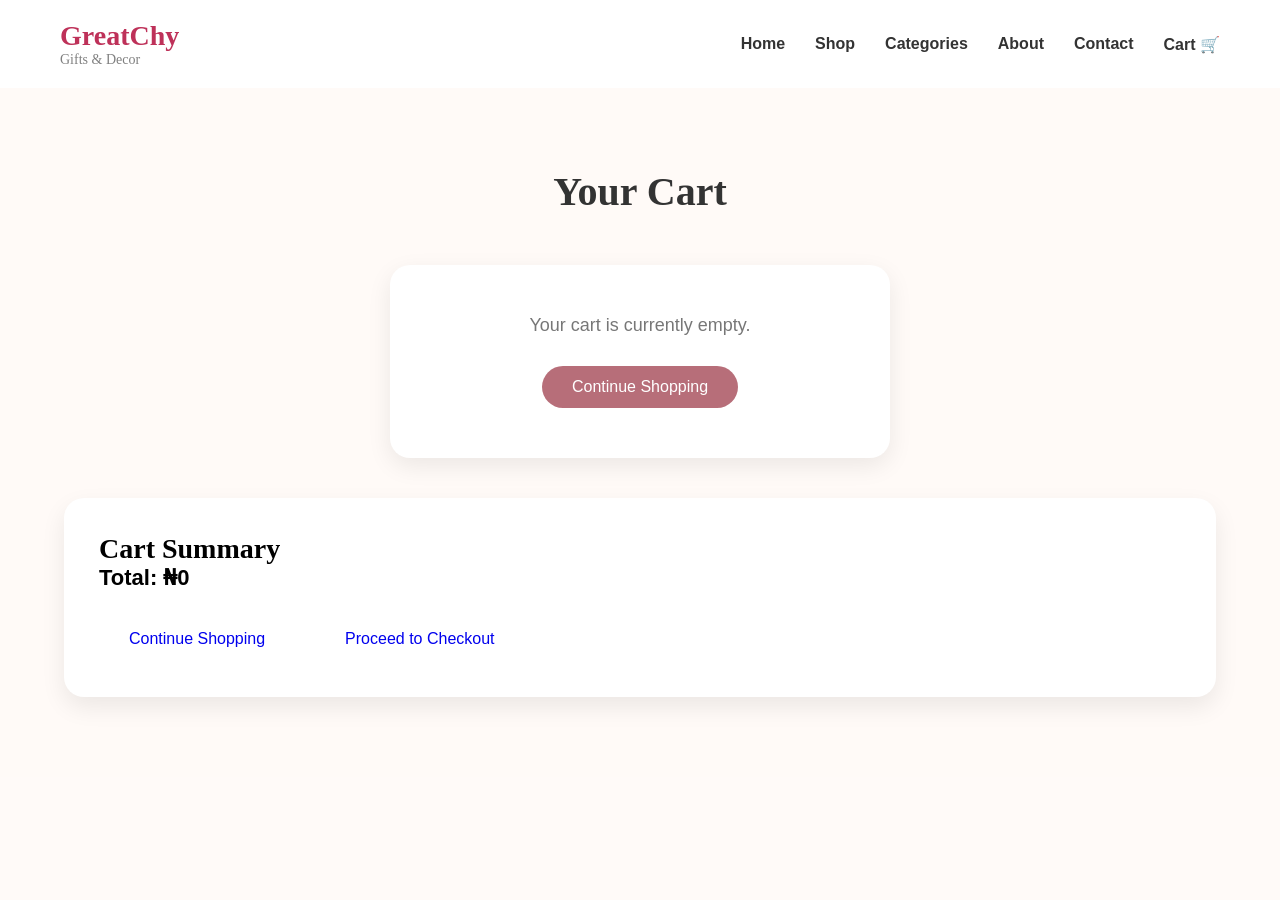
<file: cart.html>
<!DOCTYPE html>

<html lang="en">

<head>

    <meta charset="UTF-8">

    <meta
        name="viewport"
        content="width=device-width, initial-scale=1.0">

    <title>Your Cart | GreatChy Gifts & Decor</title>

    <link
        rel="stylesheet"
        href="css/style.css">

</head>


<body>


    <!-- NAVBAR -->

    <header>

        <nav class="navbar">

            <div class="logo">

                GreatChy

                <span>
                    Gifts & Decor
                </span>

            </div>


            <ul class="nav-links">

                <li>
                    <a href="index.html#home">
                        Home
                    </a>
                </li>

                <li>
                    <a href="index.html#shop">
                        Shop
                    </a>
                </li>

                <li>
                    <a href="index.html#categories">
                        Categories
                    </a>
                </li>

                <li>
                    <a href="index.html#about">
                        About
                    </a>
                </li>

                <li>
                    <a href="index.html#contact">
                        Contact
                    </a>
                </li>

                <li>
                    <a href="cart.html">
                        Cart 🛒
                    </a>
                </li>

            </ul>

        </nav>

    </header>


    <!-- CART SECTION -->

    <main>

        <section class="cart-section">

            <div class="container">

                <h2>
                    Your Cart
                </h2>


                <div id="cart-items">
                    <!-- Cart items loaded by cart.js -->
                </div>


                <!-- CART SUMMARY -->

                <div class="cart-summary">

                    <h3>
                        Cart Summary
                    </h3>


                    <p>

                        Total:

                        <span id="cart-total">
                            ₦0
                        </span>

                    </p>


                    <div class="cart-buttons">

                        <a
                            href="index.html#shop"
                            class="continue-btn">

                            Continue Shopping

                        </a>


                        <a
                            href="checkout.html"
                            class="checkout-btn">

                            Proceed to Checkout

                        </a>

                    </div>

                </div>

            </div>

        </section>

    </main>


    <!-- JAVASCRIPT -->

    <script src="js/cart.js"></script>


</body>

</html>
</file>
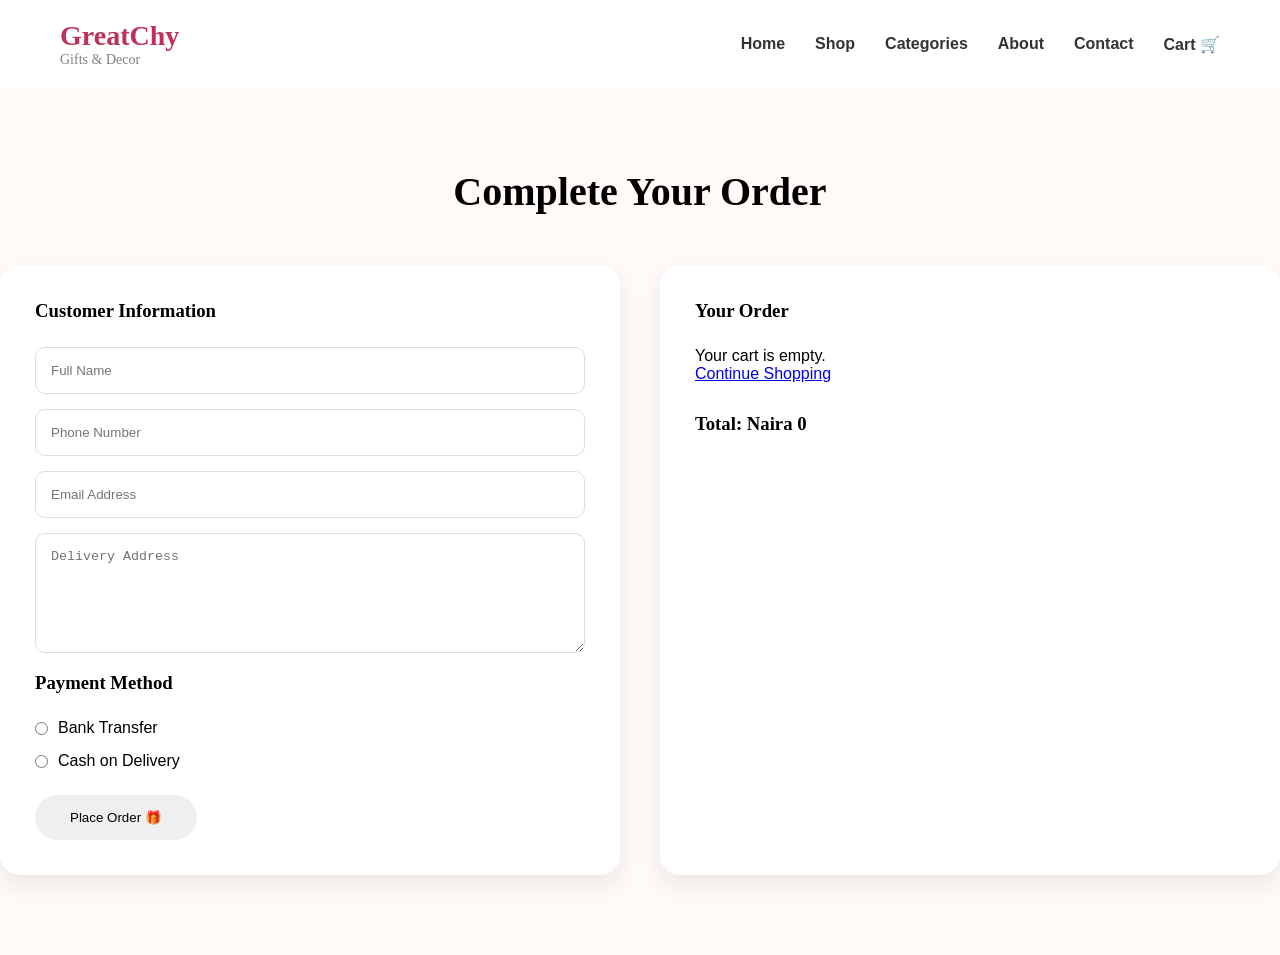
<file: checkout.html>
<!DOCTYPE html>

<html lang="en">

<head>

    <meta charset="UTF-8">

    <meta
        name="viewport"
        content="width=device-width, initial-scale=1.0">

    <title>Checkout | GreatChy Gifts & Decor</title>

    <link
        rel="stylesheet"
        href="css/style.css">

</head>


<body>


    <!-- NAVBAR -->

    <header>

        <nav class="navbar">

            <div class="logo">

                GreatChy

                <span>
                    Gifts & Decor
                </span>

            </div>


            <ul class="nav-links">

                <li>
                    <a href="index.html#home">
                        Home
                    </a>
                </li>

                <li>
                    <a href="index.html#shop">
                        Shop
                    </a>
                </li>

                <li>
                    <a href="index.html#categories">
                        Categories
                    </a>
                </li>

                <li>
                    <a href="index.html#about">
                        About
                    </a>
                </li>

                <li>
                    <a href="index.html#contact">
                        Contact
                    </a>
                </li>

                <li>
                    <a href="cart.html">
                        Cart 🛒
                    </a>
                </li>

            </ul>

        </nav>

    </header>


    <!-- CHECKOUT SECTION -->

    <main>

        <section class="checkout-section">

            <div class="container">

                <h2>
                    Complete Your Order
                </h2>


                <div class="checkout-container">


                    <!-- CUSTOMER DETAILS -->

                    <div class="checkout-form">

                        <h3>
                            Customer Information
                        </h3>


                        <form id="checkout-form">

                            <input
                                type="text"
                                name="fullName"
                                placeholder="Full Name"
                                required>


                            <input
                                type="tel"
                                name="phone"
                                placeholder="Phone Number"
                                required>


                            <input
                                type="email"
                                name="email"
                                placeholder="Email Address"
                                required>


                            <textarea
                                name="address"
                                placeholder="Delivery Address"
                                required></textarea>


                            <!-- PAYMENT METHOD -->

                            <h3>
                                Payment Method
                            </h3>


                            <div class="payment-options">


                                <label
                                    class="payment-option">

                                    <input
                                        type="radio"
                                        name="payment"
                                        value="Bank Transfer"
                                        required>

                                    <span>
                                        Bank Transfer
                                    </span>

                                </label>


                                <label
                                    class="payment-option">

                                    <input
                                        type="radio"
                                        name="payment"
                                        value="Cash on Delivery">

                                    <span>
                                        Cash on Delivery
                                    </span>

                                </label>


                            </div>


                            <button type="submit">

                                Place Order 🎁

                            </button>


                        </form>

                    </div>


                    <!-- ORDER SUMMARY -->

                    <div class="order-summary">

                        <h3>
                            Your Order
                        </h3>


                        <div id="checkout-items">
                            <!-- Cart items loaded by checkout.js -->
                        </div>


                        <div class="checkout-total">

                            <h3>

                                Total:

                                <span id="checkout-total">
                                    ₦0
                                </span>

                            </h3>

                        </div>

                    </div>

                </div>

            </div>

        </section>

    </main>


    <!-- JAVASCRIPT -->

    <script src="js/checkout.js"></script>


</body>

</html>
</file>
<file: css/style.css>
/*  RESET  */

* {
    margin: 0;
    padding: 0;
    box-sizing: border-box;
}


/*  BODY */

body {
    font-family: "Poppins", sans-serif;
    background-color: #fffaf8;
}


/*  NAVBAR */

.navbar {
    display: flex;
    justify-content: space-between;
    align-items: center;
    padding: 20px 60px;
    background: white;
    box-shadow: 0 2px 10px rgba(0, 0, 0, 0.08);
}

.logo {
    font-family: "Playfair Display", serif;
    font-size: 28px;
    font-weight: bold;
    color: #be3159;
}

.logo span {
    display: block;
    font-size: 14px;
    color: gray;
    font-weight: normal;
}

.nav-links {
    display: flex;
    list-style: none;
    gap: 30px;
}

.nav-links a {
    text-decoration: none;
    color: #333;
    font-weight: 600;
    transition: 0.3s;
}

.nav-links a:hover {
    color: #c86b85;
}


/* HERO SECTION  */

.hero {
    display: flex;
    justify-content: space-between;
    align-items: center;
    padding: 80px 60px;
    gap: 60px;
}

.hero-text {
    flex: 1;
}

.hero-text h1 {
    font-family: "Playfair Display", serif;
    font-size: 58px;
    color: #333;
    line-height: 1.2;
    margin-bottom: 20px;
}

.hero-text p {
    font-size: 20px;
    color: #666;
    line-height: 1.8;
    margin-bottom: 35px;
}

.hero-buttons {
    display: flex;
    gap: 20px;
}

.btn-primary {
    background: #c86b85;
    color: white;
    padding: 15px 30px;
    text-decoration: none;
    border-radius: 50px;
    transition: 0.3s;
}

.btn-primary:hover {
    background: #b45d76;
}

.btn-secondary {
    border: 2px solid #c86b85;
    color: #c86b85;
    padding: 15px 30px;
    text-decoration: none;
    border-radius: 50px;
    transition: 0.3s;
}

.btn-secondary:hover {
    background: #c86b85;
    color: white;
}

.hero-image {
    flex: 1;
}

.hero-image img {
    width: 100%;
    max-width: 400px;
    height: auto;
    display: block;
    margin: 0 auto;
    border-radius: 20px;
    box-shadow: 0 10px 30px rgba(0, 0, 0, 0.08);
}


/* SHOP BY CATEGORY  */

.categories {
    padding: 80px 0;
    background-color: #fffaf7;
}

.categories h2 {
    text-align: center;
    font-family: "Playfair Display", serif;
    font-size: 36px;
    color: #333;
    margin-bottom: 10px;
}

.category-subtitle {
    text-align: center;
    color: #777;
    font-size: 16px;
    max-width: 650px;
    margin: 0 auto 45px;
    line-height: 1.7;
}

.category-grid {
    display: grid;
    grid-template-columns: repeat(4, 1fr);
    gap: 25px;
}

.category-card {
    background-color: white;
    border-radius: 20px;
    overflow: hidden;
    box-shadow: 0 8px 25px rgba(0, 0, 0, 0.08);
    transition: transform 0.3s ease, box-shadow 0.3s ease;
    cursor: pointer;
}

.category-card:hover {
    transform: translateY(-8px);
    box-shadow: 0 15px 35px rgba(0, 0, 0, 0.12);
}

.category-card img {
    width: 100%;
    height: 230px;
    object-fit: cover;
    display: block;
    transition: transform 0.4s ease;
}

.category-card:hover img {
    transform: scale(1.05);
}

.category-card h3 {
    font-size: 20px;
    font-weight: 600;
    color: #333;
    padding: 20px;
    margin: 0;
    transition: color 0.3s ease;
}

.category-card:hover h3 {
    color: #d63384;
}


/* FEATURED PRODUCTS SECTION */

.featured-products {
    padding: 80px 0;
    background-color: #fffaf7;
}

.featured-products h2 {
    text-align: center;
    font-size: 36px;
    color: #333;
    margin-bottom: 10px;
}

.featured-subtitle {
    text-align: center;
    color: #777;
    font-size: 16px;
    margin-bottom: 45px;
}

.product-grid {
    display: grid;
    grid-template-columns: repeat(4, 1fr);
    gap: 25px;
}

.product-card {
    background-color: white;
    border-radius: 18px;
    overflow: hidden;
    box-shadow: 0 8px 25px rgba(0, 0, 0, 0.08);
    transition: transform 0.3s ease, box-shadow 0.3s ease;
}

.product-card:hover {
    transform: translateY(-8px);
    box-shadow: 0 15px 35px rgba(0, 0, 0, 0.12);
}

.product-card img {
    width: 100%;
    height: 250px;
    object-fit: cover;
}

.product-info {
    padding: 20px;
}

.product-info h3 {
    font-size: 20px;
    color: #333;
    margin-bottom: 10px;
}

.stars {
    color: #d4af37;
    font-size: 18px;
    margin-bottom: 12px;
}

.price {
    font-size: 18px;
    font-weight: bold;
    color: #b76e79;
    margin-bottom: 18px;
}

.view-btn {
    display: inline-block;
    padding: 10px 22px;
    background-color: #b76e79;
    color: white;
    text-decoration: none;
    border-radius: 25px;
    transition: all 0.3s ease;
}

.view-btn:hover {
    background-color: #8f4f59;
    transform: scale(1.05);
}


/* SHOP FILTER BUTTONS */

.shop-filters {
    display: flex;
    justify-content: center;
    align-items: center;
    flex-wrap: wrap;
    gap: 12px;
    margin-bottom: 45px;
}

.shop-filters .view-btn {
    border: none;
    cursor: pointer;
    font-family: "Poppins", sans-serif;
    font-size: 14px;
}


/* PRODUCT MODAL */

.modal {
    display: none;
    position: fixed;
    z-index: 1000;
    left: 0;
    top: 0;
    width: 100%;
    height: 100%;
    background: rgba(0, 0, 0, 0.5);
    justify-content: center;
    align-items: center;
}

.modal-content {
    background: white;
    width: 400px;
    padding: 30px;
    border-radius: 20px;
    text-align: center;
    position: relative;
}

.modal-content img {
    width: 100%;
    height: 250px;
    object-fit: cover;
    border-radius: 15px;
}

.close {
    position: absolute;
    right: 20px;
    top: 10px;
    font-size: 30px;
    cursor: pointer;
}

.order-btn {
    background: #b76e79;
    color: white;
    border: none;
    padding: 12px 25px;
    border-radius: 25px;
    cursor: pointer;
}

.order-btn:hover {
    background: #8f4f59;
}


/* WHY CHOOSE US SECTION */

.why-us {
    padding: 80px 0;
    background-color: #fffaf7;
}

.why-us h2 {
    text-align: center;
    font-size: 36px;
    color: #333;
    margin-bottom: 10px;
}

.why-subtitle {
    text-align: center;
    color: #777;
    font-size: 16px;
    max-width: 600px;
    margin: 0 auto 50px;
    line-height: 1.6;
}

.why-grid {
    display: grid;
    grid-template-columns: repeat(4, 1fr);
    gap: 35px;
}

.why-item {
    text-align: center;
    padding: 20px;
}

.why-icon {
    font-size: 40px;
    margin-bottom: 15px;
}

.why-item h3 {
    font-size: 21px;
    color: #333;
    margin-bottom: 12px;
}

.why-item p {
    color: #777;
    font-size: 15px;
    line-height: 1.6;
}


/* ABOUT US SECTION  */

.about-us {
    padding: 90px 0;
    background-color: #ffffff;
}

.about-content {
    display: grid;
    grid-template-columns: 1fr 1fr;
    align-items: center;
    gap: 50px;
}

.about-image img {
    width: 100%;
    height: 420px;
    object-fit: cover;
    border-radius: 25px;
    box-shadow: 0 10px 30px rgba(0, 0, 0, 0.08);
}

.about-text h2 {
    font-size: 36px;
    color: #333;
    margin-bottom: 20px;
}

.about-text p {
    color: #777;
    font-size: 16px;
    line-height: 1.8;
    margin-bottom: 18px;
}

.about-btn {
    display: inline-block;
    margin-top: 15px;
    padding: 12px 28px;
    background-color: #b76e79;
    color: white;
    text-decoration: none;
    border-radius: 25px;
    transition: all 0.3s ease;
}

.about-btn:hover {
    background-color: #8f4f59;
    transform: translateY(-3px);
}


/* CONTACT SECTION */

.contact {
    padding: 90px 0;
    background-color: #fffaf7;
}

.contact h2 {
    text-align: center;
    font-size: 36px;
    color: #333;
    margin-bottom: 10px;
}

.contact-subtitle {
    text-align: center;
    color: #777;
    max-width: 600px;
    margin: 0 auto 50px;
    line-height: 1.6;
}

.contact-content {
    display: grid;
    grid-template-columns: 1fr 1fr;
    gap: 50px;
    align-items: start;
}

.contact-info {
    display: flex;
    flex-direction: column;
    gap: 25px;
}

.contact-item h3 {
    color: #b76e79;
    font-size: 20px;
    margin-bottom: 8px;
}

.contact-item p {
    color: #777;
    font-size: 16px;
}

.contact-form {
    display: flex;
    flex-direction: column;
    gap: 15px;
}

.contact-form input,
.contact-form textarea {
    width: 100%;
    padding: 15px;
    border: 1px solid #eee;
    border-radius: 15px;
    font-size: 15px;
    outline: none;
}

.contact-form textarea {
    height: 150px;
    resize: none;
}

.contact-form button {
    padding: 14px;
    background-color: #b76e79;
    color: white;
    border: none;
    border-radius: 25px;
    font-size: 16px;
    cursor: pointer;
    transition: all 0.3s ease;
}

.contact-form button:hover {
    background-color: #8f4f59;
    transform: translateY(-3px);
}


/* FOOTER SECTION */

.footer {
    background-color: #333;
    color: white;
    padding: 60px 0 20px;
}

.footer-content {
    display: grid;
    grid-template-columns: 2fr 1fr 1fr;
    gap: 50px;
}

.footer-brand h2 {
    font-size: 26px;
    margin-bottom: 15px;
}

.footer-brand p {
    color: #ddd;
    line-height: 1.7;
    max-width: 350px;
}

.footer h3 {
    font-size: 18px;
    margin-bottom: 15px;
}

.footer-links {
    display: flex;
    flex-direction: column;
    gap: 10px;
}

.footer-links a {
    color: #ddd;
    text-decoration: none;
    transition: color 0.3s ease;
}

.footer-links a:hover {
    color: #b76e79;
}

.footer-contact p {
    color: #ddd;
    margin-bottom: 10px;
}

.footer-bottom {
    text-align: center;
    border-top: 1px solid rgba(255, 255, 255, 0.2);
    margin-top: 40px;
    padding-top: 20px;
}

.footer-bottom p {
    color: #ccc;
    font-size: 14px;
}


/* CART PAGE  */

.cart-section {
    padding: 80px 0;
    background: #fffaf7;
    min-height: 70vh;
}

.cart-section .container {
    width: 90%;
    max-width: 1200px;
    margin: auto;
}

.cart-section h2 {
    text-align: center;
    font-family: "Playfair Display", serif;
    font-size: 40px;
    color: #333;
    margin-bottom: 50px;
}

.empty-cart {
    background-color: white;
    width: 100%;
    max-width: 500px;
    margin: 40px auto;
    padding: 50px 30px;
    border-radius: 20px;
    text-align: center;
    box-shadow: 0 8px 25px rgba(0, 0, 0, 0.08);
}

.empty-cart p {
    color: #777;
    font-size: 18px;
    margin-bottom: 30px;
}

.empty-cart .view-btn {
    display: inline-block;
    padding: 12px 30px;
}


/* Cart Product Card */

.cart-item {
    display: flex;
    align-items: center;
    gap: 30px;
    background: white;
    padding: 25px;
    margin-bottom: 25px;
    border-radius: 20px;
    box-shadow: 0 10px 25px rgba(0, 0, 0, 0.08);
}

.cart-item img {
    width: 180px;
    height: 180px;
    object-fit: cover;
    border-radius: 15px;
}

.cart-details h3 {
    font-family: "Playfair Display", serif;
    font-size: 25px;
    margin-bottom: 10px;
}

.cart-details p {
    font-size: 18px;
    color: #555;
}


/* Quantity */

.quantity {
    display: flex;
    align-items: center;
    gap: 15px;
    margin: 20px 0;
}

.quantity button {
    width: 38px;
    height: 38px;
    border-radius: 50%;
    border: none;
    cursor: pointer;
    font-size: 20px;
}

.quantity span {
    font-size: 18px;
    font-weight: 600;
}


/* Remove Button */

.cart-details button {
    padding: 10px 20px;
    border: none;
    border-radius: 25px;
    cursor: pointer;
}


/* Cart Summary */

.cart-summary {
    background: white;
    margin-top: 40px;
    padding: 35px;
    border-radius: 20px;
    box-shadow: 0 10px 25px rgba(0, 0, 0, 0.08);
}

.cart-summary h3 {
    font-family: "Playfair Display", serif;
    font-size: 28px;
}

.cart-summary p {
    font-size: 22px;
    font-weight: 600;
}


/* Cart Buttons */

.cart-buttons {
    display: flex;
    gap: 20px;
    margin-top: 25px;
}

.continue-btn,
.checkout-btn {
    padding: 14px 30px;
    border-radius: 30px;
    text-decoration: none;
    cursor: pointer;
}

.continue-btn {
    background: white;
}

.checkout-btn {
    border: none;
}


/* CHECKOUT PAGE */

.checkout-section {
    padding: 80px 0;
    background: #fffaf7;
}

.checkout-section h2 {
    text-align: center;
    font-family: "Playfair Display", serif;
    font-size: 40px;
    margin-bottom: 50px;
}

.checkout-container {
    display: grid;
    grid-template-columns: 1fr 1fr;
    gap: 40px;
}

.checkout-form,
.order-summary {
    background: white;
    padding: 35px;
    border-radius: 20px;
    box-shadow: 0 10px 25px rgba(0, 0, 0, 0.08);
}

.checkout-form h3,
.order-summary h3 {
    font-family: "Playfair Display", serif;
    margin-bottom: 25px;
}

.checkout-form input,
.checkout-form textarea {
    width: 100%;
    padding: 15px;
    margin-bottom: 15px;
    border-radius: 10px;
    border: 1px solid #ddd;
}

.checkout-form textarea {
    height: 120px;
}

.checkout-product {
    display: flex;
    gap: 20px;
    align-items: center;
    margin-bottom: 25px;
}

.checkout-product img {
    width: 100px;
    height: 100px;
    object-fit: cover;
    border-radius: 15px;
}

.checkout-form button {
    margin-top: 25px;
    padding: 15px 35px;
    border-radius: 30px;
    border: none;
    cursor: pointer;
}

.checkout-total {
    margin-top: 30px;
}


/* Payment Options */

.payment-options {
    display: flex;
    flex-direction: column;
    gap: 15px;
    margin-top: 15px;
}

.payment-option {
    display: flex;
    align-items: center;
    gap: 10px;
    cursor: pointer;
}

.payment-option input {
    width: auto;
    margin: 0;
}


/* RESPONSIVE DESIGN  */

@media (max-width: 1000px) {

    .category-grid,
    .product-grid {
        grid-template-columns: repeat(2, 1fr);
    }

    .why-grid {
        grid-template-columns: repeat(2, 1fr);
    }

    .hero {
        padding: 60px 40px;
    }

    .hero-text h1 {
        font-size: 48px;
    }
}


@media (max-width: 768px) {

    .navbar {
        padding: 20px 25px;
        flex-direction: column;
        gap: 20px;
    }

    .nav-links {
        gap: 15px;
        flex-wrap: wrap;
        justify-content: center;
    }

    .hero {
        flex-direction: column;
        padding: 60px 25px;
        text-align: center;
    }

    .hero-buttons {
        justify-content: center;
        flex-wrap: wrap;
    }

    .hero-text h1 {
        font-size: 40px;
    }

    .hero-text p {
        font-size: 17px;
    }

    .category-grid,
    .product-grid,
    .why-grid {
        grid-template-columns: 1fr;
    }

    .categories,
    .featured-products,
    .why-us,
    .about-us,
    .contact,
    .checkout-section {
        padding-left: 25px;
        padding-right: 25px;
    }

    .about-content,
    .contact-content,
    .checkout-container {
        grid-template-columns: 1fr;
    }

    .cart-item {
        flex-direction: column;
        align-items: flex-start;
    }

    .cart-item img {
        width: 100%;
        height: 250px;
    }

    .cart-buttons {
        flex-direction: column;
    }

    .continue-btn,
    .checkout-btn {
        text-align: center;
    }

    .footer-content {
        grid-template-columns: 1fr;
        gap: 30px;
    }

    .modal-content {
        width: 90%;
        max-width: 400px;
    }

    .shop-filters {
        justify-content: center;
    }
}
</file>
